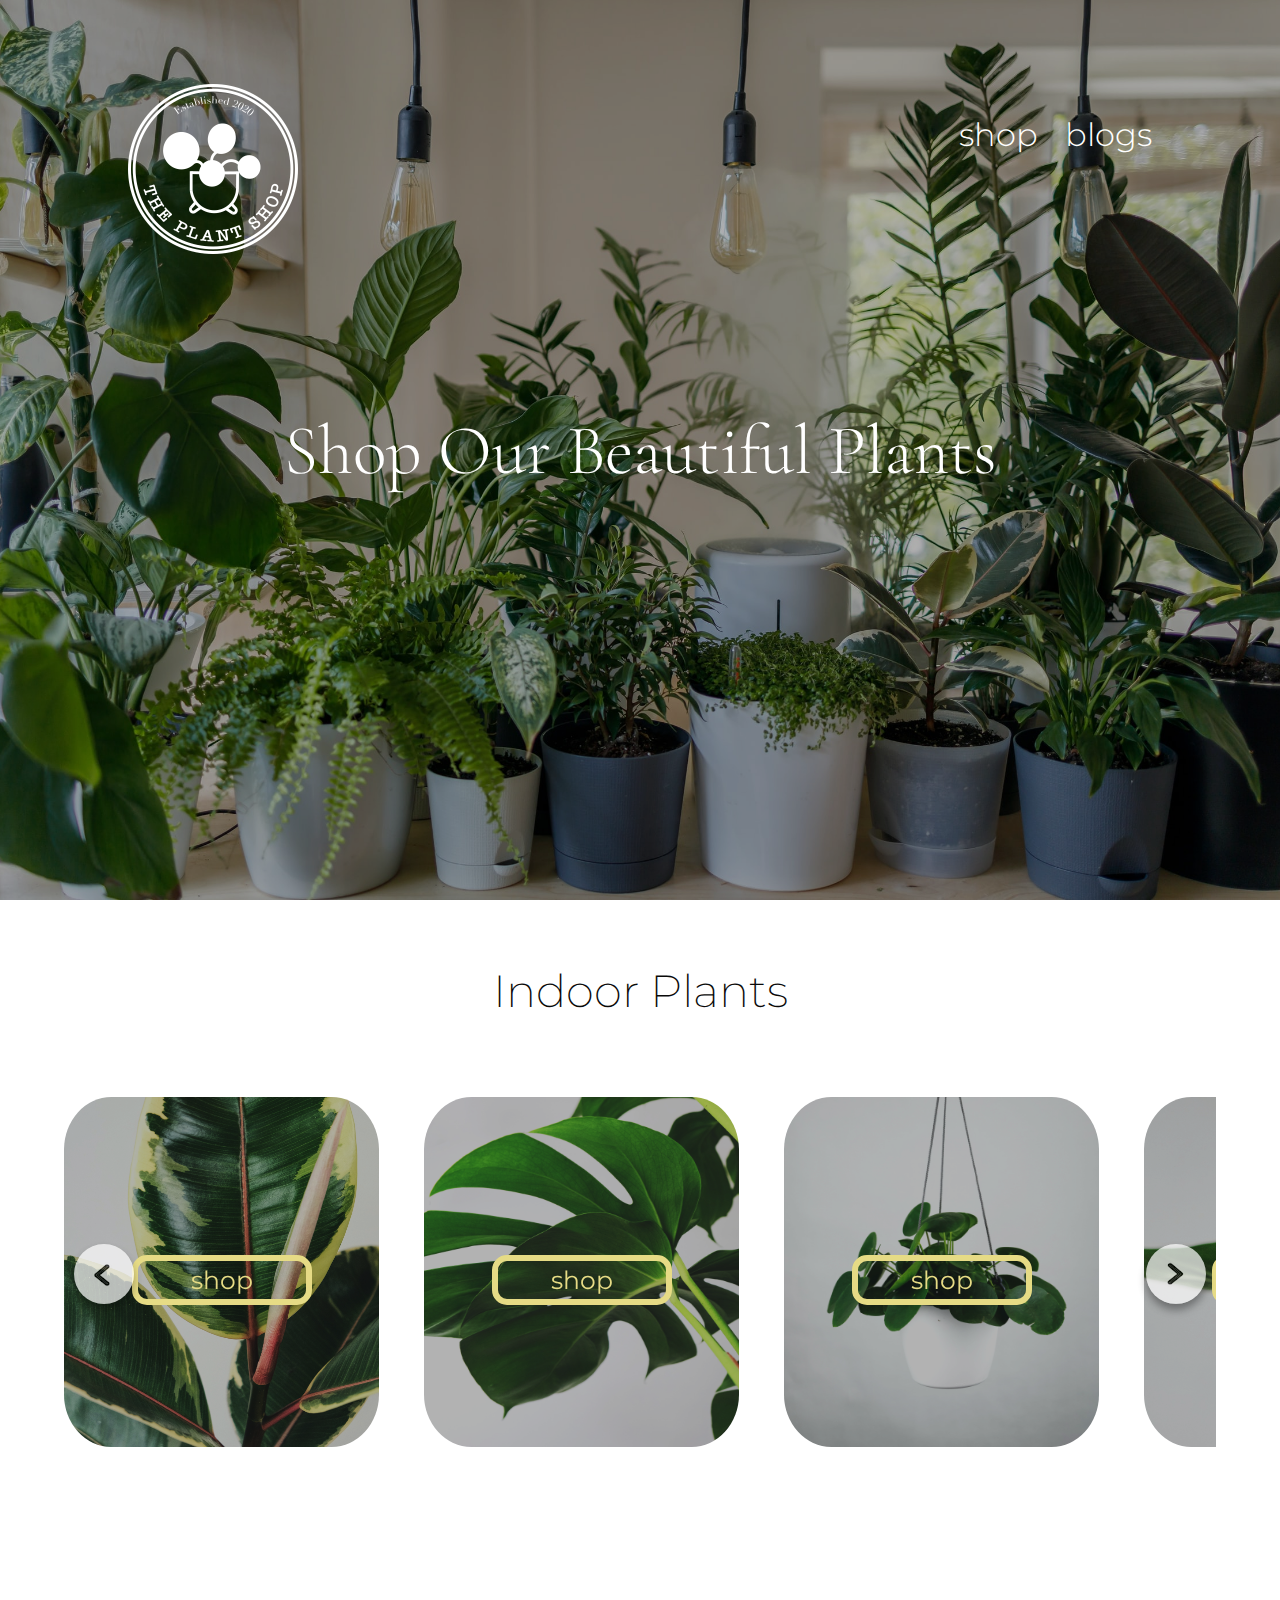
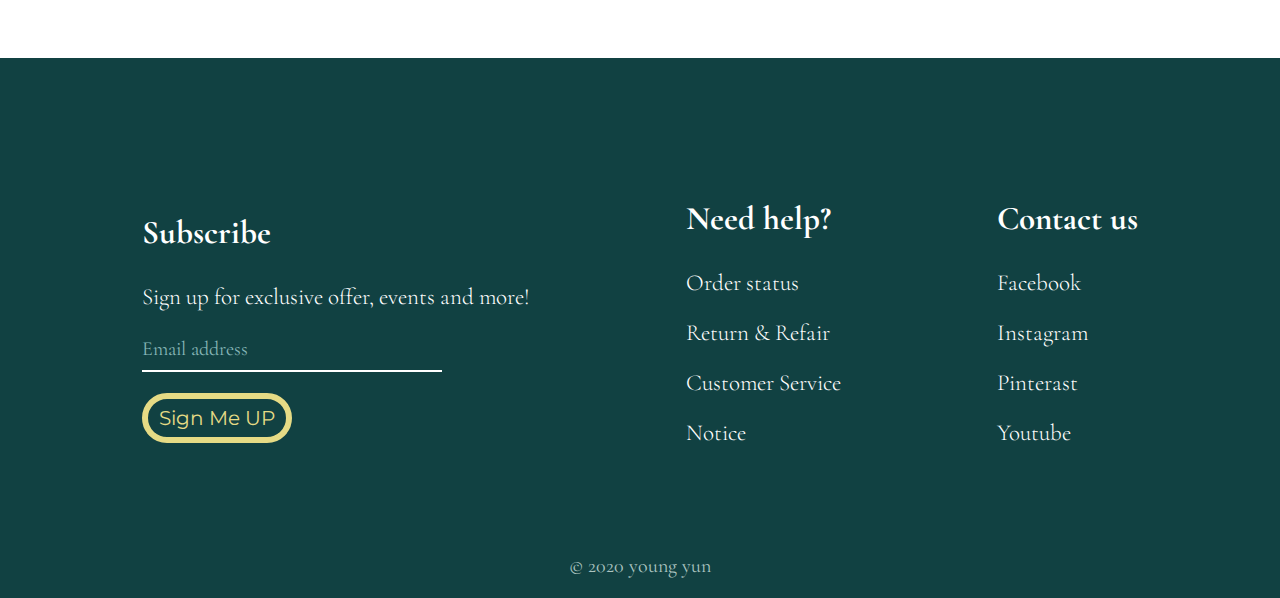
<file: shop.html>
<!DOCTYPE html>
<html lang="en">

<head>
    <meta charset="UTF-8">
    <meta name="viewport" content="width=device-width, initial-scale=1.0">
    <title>The Plant shop</title>

    <!-- style -->
    <link rel="stylesheet" type="text/css" href="./styles/lightslider.css" />
    <link rel="stylesheet" href="./styles/shop.css">

    <!-- font -->
    <link
        href="https://fonts.googleapis.com/css2?family=Cormorant+Garamond:ital,wght@0,300;0,400;0,600;1,500&display=swap"
        rel="stylesheet">
    <link rel="preconnect" href="https://fonts.gstatic.com">
    <link
        href="https://fonts.googleapis.com/css2?family=Lobster&family=Poppins:wght@100;300;400;500;600;700&display=swap"
        rel="stylesheet">

    <link href="https://fonts.googleapis.com/css2?family=Montserrat:wght@100;200;300;400;600&display=swap"
        rel="stylesheet">



</head>

<body>

    <!-- first section -->
    <section class="img-section">
        <div class="nav">
            <div class="right-nav">
                <ul>
                    <a href="./shop.html">
                        <li>shop</li>
                    </a>
                    <a href="./blog1.html">
                        <li>blogs</li>
                    </a>
                </ul>
            </div>
            <a href="index.html">
                <div class="logo">
                    <img src="./images/whiteplantlogo.png" alt="the plant shop logo" class="image">
                </div>
            </a>
        </div>

        <div>
            <h1>Shop Our Beautiful Plants</h1>
        </div>
        <img src="./images/ourplants.jpg" class="main-image" alt="monstera"></img>
    </section>


    <!-- plant section -->
    <section class="plants-section">
        <div class="plants-header">
            <h2>Indoor Plants</h2>
        </div>

        <div class="container">

            <ul id="autoWidth" class="cs-hidden">
                <li class="item-a">

                    <div class="plants">
                        <div target="_blank" class="container">

                            <img src="./images/plant1.jpg" alt="Ficus" class="image">
                            <button class="hidden-button">shop</button>
                            <div title="Ficus"
                                part="<span1>Price : Contact Us</span1><br><br>The ficus is an undemanding room plant that cleans the air! Grown inside they grow anywhere from 30 to 200 cm. There are over 1000 species of ficus. There are also overhanging types (pumila ficus) and bonsai ones (ginseng ficus). <br><br><span2>Care Tips:</span2>&nbsp;The only thing to watch out for is the white liquid flowing out of the injured parts of the plants - it is slightly poisonous (we can stop its production by dewing the wound)."
                                class="middle">
                                <div class="inside">Ficus</div>
                                <button class="inside-button">Shop</button>
                            </div>
                        </div>

                    </div>
                </li>

                <li class="item-a">
                    <div class="plants">
                        <div target="_blank" class="container">

                            <img src="./images/plant2.jpg" alt="Monstera deliciosa" class="image">
                            <button class="hidden-button">shop</button>
                            <div title="Monstera deliciosa"
                                part="<span1>Price : Contact Us</span1><br><br>Philodendron Monstera Deliciosa or Swiss cheese plant - Absolutely delicious if we do say so ourselves.

                            This popular plant is known for its very unique leaves which develop holes as they mature. They are tropical plants requiring warm, humid environments and can receive direct sunlight in North America. <br><br><span2>Care Tips:</span2>&nbsp;Though they can tolerate low light conditions, they might grow weak and leggy. If indoors, always put it in the brightest spot of your house or provide extra lighting."
                                class="middle">
                                <div class="inside">Monstera deliciosa</div>
                                <button class="inside-button">Shop</button>
                            </div>
                        </div>

                    </div>
                </li>
                <li class="item-a">
                    <div class="plants">
                        <div target="_blank" class="container">

                            <img src="./images/plant3.jpg" alt="Pilea Peperomioides" class="image">
                            <button class="hidden-button">shop</button>
                            <div title="Pilea Peperomioides"
                                part="<span1>Price : Contact Us</span1><br><br>Pilea Peperomioides, also known as Chinese Money Plant, UFO Plant, or Friendship Plant, is an Asiatic perennial herb that is native to Yunnan Province in Southern China at the foot of the Himalayas. 

                            <br><br><span2>Care Tips:</span2>&nbsp; This plant enjoys bright but indirect sunlight, well-draining soil, and watering about once a week or when the top two inches of soil are completely dry. As it grows, the Pancake Plant old leaves will yellow before the plant sheds them. This is normal and helps the plant re-direct its energy into newer, bigger leaves!"
                                class="middle">
                                <div class="inside">Pilea Peperomioides</div>
                                <button class="inside-button">Shop</button>
                            </div>
                        </div>

                    </div>
                </li>
                <li class="item-a">
                    <div class="plants">
                        <div target="_blank" class="container">

                            <img src="./images/plant4.jpg" alt="Birds of Paradise" class="image">
                            <button class="hidden-button">shop</button>
                            <div title="Birds of Paradise"
                                part="<span1>Price : Contact Us</span1><br><br>The Birds of Paradise Plant (STRELITZIA) is a highly sought after, stunning plant that is worthy of any home or office. Growing over 6 meters long (2m indoors) they flower in the most majestic of ways. <br><br><span2>Care Tips:</span2>&nbsp;Though they can tolerate low light conditions, they might grow weak and leggy. If indoors, always put it in the brightest spot of your house or provide extra lighting.""
                                class="middle">
                                <div class="inside">Birds of Paradise</div>
                                <button class="inside-button">Shop</button>
                            </div>
                        </div>

                    </div>
                </li>
                <li class="item-a">
                    <div class="plants">
                        <div target="_blank" class="container">

                            <img src="./images/plant5.jpg" alt="Rubber" class="image">
                            <button class="hidden-button">shop</button>
                            <div title="Rubber"
                                part="<span1>Price : Contact Us</span1><br><br>The Rubber Plant, which is in fact a kind of fig, produces a white, milky latex in all parts of the plant which is extracted and processed into rubber, and is one of many plants natural rubber is made from. <br><br><span2>Care Tips:</span2>&nbsp;Though they can tolerate low light conditions, they might grow weak and leggy. If indoors, always put it in the brightest spot of your house or provide extra lighting.""
                                class="middle">
                                <div class="inside">Rubber</div>
                                <button class="inside-button">Shop</button>
                            </div>
                        </div>

                    </div>
                </li>
                <li class="item-a">
                    <div class="plants">
                        <div target="_blank" class="container">

                            <img src="./images/plant6.jpg" alt="Marble pothos" class="image">
                            <button class="hidden-button">shop</button>
                            <div title="Marble pothos"
                                part="<span1>Price : Contact Us</span1><br><br>Perfect for beginner growers or those who want to add a little greenery to a shady corner. Pothos is a staple in every collection because of its ability to survive in just about any environment. <br><br><span2>Care Tips:</span2>&nbsp;Water about once a week or when to two inched of soil are dry. Pothos leaves will droop when they are thirsty! Pothos is a very hardy plant and can handle low to bright light."
                                class="middle">
                                <div class="inside">Marble pothos</div>
                                <button class="inside-button">Shop</button>
                            </div>
                        </div>

                    </div>
                </li>
            </ul>
        </div>
    </section>

    <!-- shop detail -->

    <section class="shop-detail-section">
        <div class="shop-header"></div>
        <div class="shop-image"></div>
        <div class="details"></div>
    </section>

    <script>
        const shopHeader = document.querySelector('.shop-header');
        const shopDetail = document.querySelector('.details');
        const shopImage = document.querySelector('.shop-image');
        const btns = document.querySelectorAll('.inside-button');

        btns.forEach(btn => {

            btn.addEventListener('click', (e) => {
                console.log(e.target.parentNode.parentNode.children[0].attributes[0]);
                shopHeader.innerHTML = `<h1>${e.target.parentNode.title}</h1>`
                shopImage.innerHTML = `<img src="${e.target.parentNode.parentNode.children[0].attributes[0].value}">`
                shopDetail.innerHTML = `<p>${e.target.parentNode.part}</p>`

            })
        })
    </script>
    <!-- footer section -->
    <section class="footer-section">
        <div class="footer-contents">
            <ul>
                <h5>Subscribe</h5>
                <li>Sign up for exclusive offer, events and more!</li>
                <li><input class="centered" type="text" placeholder="Email address"></li>
                <li><button>Sign Me UP</button></li>
            </ul>
        </div>

        <div class="footer-contents">
            <ul>
                <h5>Need help?</h5>
                <li>Order status</li>
                <li>Return & Refair</li>
                <li>Customer Service</li>
                <li>Notice</li>

            </ul>
        </div>
        <div class="footer-contents">
            <ul>
                <h5>Contact us</h5>
                <li>Facebook</li>
                <li>Instagram</li>
                <li>Pinterast</li>
                <li>Youtube</li>
            </ul>

        </div>
        <div id="bottom-name">
            <p>&copy; 2020 young yun</p>
        </div>

    </section>
    <!-- js  -->
    <script type="text/javascript" src="./js/JQuery3.3.1.js"></script>
    <script type="text/javascript" src="./js/lightslider.js"></script>

    <!-- main script -->
    <script src="./js/script.js">
    </script>



</body>

</html>
</file>
<file: styles/lightslider.css>
/*! lightslider - v1.1.3 - 2015-04-14
* https://github.com/sachinchoolur/lightslider
* Copyright (c) 2015 Sachin N; Licensed MIT */
/** /!!! core css Should not edit !!!/**/

.lSSlideOuter {
  overflow: hidden;
  -webkit-touch-callout: none;
  -webkit-user-select: none;
  -khtml-user-select: none;
  -moz-user-select: none;
  -ms-user-select: none;
  user-select: none;
}
.lightSlider:before,
.lightSlider:after {
  content: " ";
  display: table;
}
.lightSlider {
  overflow: hidden;
  margin: 0;
}
.lSSlideWrapper {
  max-width: 100%;
  overflow: hidden;
  position: relative;
}
.lSSlideWrapper > .lightSlider:after {
  clear: both;
}
.lSSlideWrapper .lSSlide {
  -webkit-transform: translate(0px, 0px);
  -ms-transform: translate(0px, 0px);
  transform: translate(0px, 0px);
  -webkit-transition: all 1s;
  -webkit-transition-property: -webkit-transform, height;
  -moz-transition-property: -moz-transform, height;
  transition-property: transform, height;
  -webkit-transition-duration: inherit !important;
  transition-duration: inherit !important;
  -webkit-transition-timing-function: inherit !important;
  transition-timing-function: inherit !important;
}
.lSSlideWrapper .lSFade {
  position: relative;
}
.lSSlideWrapper .lSFade > * {
  position: absolute !important;
  top: 0;
  left: 0;
  z-index: 9;
  margin-right: 0;
  width: 100%;
}
.lSSlideWrapper.usingCss .lSFade > * {
  opacity: 0;
  -webkit-transition-delay: 0s;
  transition-delay: 0s;
  -webkit-transition-duration: inherit !important;
  transition-duration: inherit !important;
  -webkit-transition-property: opacity;
  transition-property: opacity;
  -webkit-transition-timing-function: inherit !important;
  transition-timing-function: inherit !important;
}
.lSSlideWrapper .lSFade > *.active {
  z-index: 10;
}
.lSSlideWrapper.usingCss .lSFade > *.active {
  opacity: 1;
}
/** /!!! End of core css Should not edit !!!/**/

/* Pager */
.lSSlideOuter .lSPager.lSpg {
  margin: 10px 0 0;
  padding: 0;
  text-align: center;
}
.lSSlideOuter .lSPager.lSpg > li {
  cursor: pointer;
  display: inline-block;
  padding: 0 5px;
}
.lSSlideOuter .lSPager.lSpg > li a {
  background-color: #d8d4d4;
  border-radius: 50px;
  display: inline-block;
  height: 12px;
  overflow: hidden;
  text-indent: -999em;
  width: 12px;
  position: relative;
  z-index: 99;
  -webkit-transition: all 0.5s linear 0s;
  transition: all 0.5s linear 0s;
}
.lSSlideOuter .lSPager.lSpg > li:hover a,
.lSSlideOuter .lSPager.lSpg > li.active a {
  background-color: #7fb973;
}
.lSSlideOuter .media {
  opacity: 0.8;
}
.lSSlideOuter .media.active {
  opacity: 1;
}
/* End of pager */

/** Gallery */
.lSSlideOuter .lSPager.lSGallery {
  list-style: none outside none;
  padding-left: 0;
  margin: 0;
  overflow: hidden;
  transform: translate3d(0px, 0px, 0px);
  -moz-transform: translate3d(0px, 0px, 0px);
  -ms-transform: translate3d(0px, 0px, 0px);
  -webkit-transform: translate3d(0px, 0px, 0px);
  -o-transform: translate3d(0px, 0px, 0px);
  -webkit-transition-property: -webkit-transform;
  -moz-transition-property: -moz-transform;
  -webkit-touch-callout: none;
  -webkit-user-select: none;
  -khtml-user-select: none;
  -moz-user-select: none;
  -ms-user-select: none;
  user-select: none;
}
.lSSlideOuter .lSPager.lSGallery li {
  overflow: hidden;
  -webkit-transition: border-radius 0.12s linear 0s 0.35s linear 0s;
  transition: border-radius 0.12s linear 0s 0.35s linear 0s;
}
.lSSlideOuter .lSPager.lSGallery li.active,
.lSSlideOuter .lSPager.lSGallery li:hover {
  border-radius: 5px;
}
.lSSlideOuter .lSPager.lSGallery img {
  display: block;
  height: auto;
  max-width: 100%;
}
.lSSlideOuter .lSPager.lSGallery:before,
.lSSlideOuter .lSPager.lSGallery:after {
  content: " ";
  display: table;
}
.lSSlideOuter .lSPager.lSGallery:after {
  clear: both;
}
/* End of Gallery*/

/* slider actions */
.lSAction > a {
  width: 60px;
  display: block;
  top: 50%;
  height: 60px;
  background-image: url("../images/rac_controls.png");
  cursor: pointer;
  position: absolute;
  z-index: 99;
  margin-top: -16px;
  opacity: 0.7;
  -webkit-transition: opacity 0.35s linear 0s;
  transition: opacity 0.35s linear 0s;
}
.lSAction > a:hover {
  opacity: 1;
  transform: scale(1.2);
}
.lSAction > .lSPrev {
  background-position: 2px 3px;
  left: 10px;
  border-radius: 50%;
  box-shadow: 0 6px 8px 0 rgba(0, 0, 0, 0.445);
}
.lSAction > .lSNext {
  background-position: -72px 2px;
  right: 10px;
  border-radius: 50%;
  box-shadow: 0 6px 8px 0 rgba(0, 0, 0, 0.5);
}
.lSAction > a.disabled {
  pointer-events: none;
}
.cS-hidden {
  height: 1px;
  opacity: 0;
  filter: alpha(opacity=0);
  overflow: hidden;
}

/* vertical */
.lSSlideOuter.vertical {
  position: relative;
}
.lSSlideOuter.vertical.noPager {
  padding-right: 0px !important;
}
.lSSlideOuter.vertical .lSGallery {
  position: absolute !important;
  right: 0;
  top: 0;
}
.lSSlideOuter.vertical .lightSlider > * {
  width: 100% !important;
  max-width: none !important;
}

/* vertical controlls */
.lSSlideOuter.vertical .lSAction > a {
  left: 50%;
  margin-left: -14px;
  margin-top: 0;
}
.lSSlideOuter.vertical .lSAction > .lSNext {
  background-position: 31px -31px;
  bottom: 10px;
  top: auto;
}
.lSSlideOuter.vertical .lSAction > .lSPrev {
  background-position: 0 -31px;
  bottom: auto;
  top: 10px;
}
/* vertical */

/* Rtl */
.lSSlideOuter.lSrtl {
  direction: rtl;
}
.lSSlideOuter .lightSlider,
.lSSlideOuter .lSPager {
  padding-left: 0;
  list-style: none outside none;
}
.lSSlideOuter.lSrtl .lightSlider,
.lSSlideOuter.lSrtl .lSPager {
  padding-right: 0;
}
.lSSlideOuter .lightSlider > *,
.lSSlideOuter .lSGallery li {
  float: left;
}
.lSSlideOuter.lSrtl .lightSlider > *,
.lSSlideOuter.lSrtl .lSGallery li {
  float: right !important;
}
/* Rtl */

@-webkit-keyframes rightEnd {
  0% {
    left: 0;
  }

  50% {
    left: -15px;
  }

  100% {
    left: 0;
  }
}
@keyframes rightEnd {
  0% {
    left: 0;
  }

  50% {
    left: -15px;
  }

  100% {
    left: 0;
  }
}
@-webkit-keyframes topEnd {
  0% {
    top: 0;
  }

  50% {
    top: -15px;
  }

  100% {
    top: 0;
  }
}
@keyframes topEnd {
  0% {
    top: 0;
  }

  50% {
    top: -15px;
  }

  100% {
    top: 0;
  }
}
@-webkit-keyframes leftEnd {
  0% {
    left: 0;
  }

  50% {
    left: 15px;
  }

  100% {
    left: 0;
  }
}
@keyframes leftEnd {
  0% {
    left: 0;
  }

  50% {
    left: 15px;
  }

  100% {
    left: 0;
  }
}
@-webkit-keyframes bottomEnd {
  0% {
    bottom: 0;
  }

  50% {
    bottom: -15px;
  }

  100% {
    bottom: 0;
  }
}
@keyframes bottomEnd {
  0% {
    bottom: 0;
  }

  50% {
    bottom: -15px;
  }

  100% {
    bottom: 0;
  }
}
.lSSlideOuter .rightEnd {
  -webkit-animation: rightEnd 0.3s;
  animation: rightEnd 0.3s;
  position: relative;
}
.lSSlideOuter .leftEnd {
  -webkit-animation: leftEnd 0.3s;
  animation: leftEnd 0.3s;
  position: relative;
}
.lSSlideOuter.vertical .rightEnd {
  -webkit-animation: topEnd 0.3s;
  animation: topEnd 0.3s;
  position: relative;
}
.lSSlideOuter.vertical .leftEnd {
  -webkit-animation: bottomEnd 0.3s;
  animation: bottomEnd 0.3s;
  position: relative;
}
.lSSlideOuter.lSrtl .rightEnd {
  -webkit-animation: leftEnd 0.3s;
  animation: leftEnd 0.3s;
  position: relative;
}
.lSSlideOuter.lSrtl .leftEnd {
  -webkit-animation: rightEnd 0.3s;
  animation: rightEnd 0.3s;
  position: relative;
}
/*/  GRab cursor */
.lightSlider.lsGrab > * {
  cursor: -webkit-grab;
  cursor: -moz-grab;
  cursor: -o-grab;
  cursor: -ms-grab;
  cursor: grab;
}
.lightSlider.lsGrabbing > * {
  cursor: move;
  cursor: -webkit-grabbing;
  cursor: -moz-grabbing;
  cursor: -o-grabbing;
  cursor: -ms-grabbing;
  cursor: grabbing;
}
@media screen and (max-width: 700px) {
  .lSAction > .lSPrev {
    visibility: hidden;
  }
  .lSAction > .lSNext {
    visibility: hidden;
  }
  
}
</file>
<file: styles/shop.css>
@charset "utf-8";
* {
  margin: 0;
  padding: 0;
  box-sizing: border-box;
  font-family: "Cormorant Garamond", serif;
}
body {
  height: 100% !important;
}
section {
  position: relative;
  width: 100%;
  height: 100vh;
  display: flex;
  align-items: center;
  justify-content: center;
}

/* nav part */
.logo {
  position: absolute;
  top: 20%;
  z-index: 20;
}
.logo img {
  width: 50%;
}
.nav {
  position: absolute;
  width: 80%;
  height: 100px;
  display: block;
  top: 0;
  z-index: 1;
  margin-top: 5%;
}
.right-nav {
  position: absolute;
  margin-top: 5%;
  font-size: 32px;
  right: 0;
}
.right-nav .ul {
  float: right;
}
.nav li {
  font-family: "Montserrat", sans-serif;
  font-weight: 300;
  color: rgb(255, 255, 255);
  padding-left: 20px;
  display: inline;
  list-style: none;
}
a {
  text-decoration: none;
}
/* first-section */
.img-section {
  display: flex;
  flex-direction: column;
  justify-content: center;
}
.img-section h1 {
  position: relative;
  text-align: center;
  font-weight: 200;
  color: #ffffff;
  font-size: 70px;
  z-index: 1;
}
.img-section .main-image {
  position: absolute;
  top: 0;
  left: 0;
  width: 100%;
  height: 100%;
  object-fit: cover;
  pointer-events: none;
  filter: brightness(70%);
  -webkit-overflow-scrolling: touch;
}

/* plants section */
.plants-section {
  background-color: #ffffff;
  height: 70vh;
  display: flex;
  justify-content: center;
  align-items: center;
  flex-direction: column;
}
.plants-header {
  width: 100%;
  top: 10%;
  font-size: 30px;
  position: absolute;
  margin: 0 auto;
  z-index: 0;
  text-align: center;
  color: rgb(10, 10, 10);
}
.plants-header h2 {
  font-family: "Montserrat", sans-serif;
  font-weight: 200;
}
.container {
  display: flex;
  flex-wrap: wrap;
  position: relative;
  justify-content: space-around;
  align-items: center;
  flex-wrap: wrap;
  width: 90%;
  height: 50%;
  margin-top: 7%;
  align-content: center;
}
.container img {
  width: 350px;
  height: 350px;
}

.container .image {
  /* transition: 0.5s ease; */
  backface-visibility: hidden;
  border-radius: 15%;
}
.container .middle {
  /* transition: 0.5s ease; */
  opacity: 0;
  position: absolute;
  top: 50%;
  left: 50%;
  transform: translate(-50%, -50%);
  -ms-transform: translate(-50%, -50%);
  text-align: center;
}

.plants:hover .image {
  filter: brightness(30%);
  transform: scale(1.02);
}

.plants:hover .middle {
  opacity: 1;
  transition: 0.6s ease-in-out;
}

.inside {
  font-family: "Montserrat", sans-serif;
  font-weight: 200;
  font-size: 35px;
  margin-bottom: 10%;
  color: white;
}
.plants .hidden-button {
  font-family: "Montserrat", sans-serif;
  border: none;
  width: 180px;
  height: 50px;
  font-size: 25px;
  border-radius: 15px;
  border: solid 6px #e6db85;
  background-color: #e6db8500;
  color: #e6db85;
  cursor: pointer;
  top: 45%;
  position: absolute;
  text-align: center;
}
.plants .image {
  filter: brightness(70%);
}
.plants:hover .hidden-button {
  opacity: 0;
}
.inside-button {
  font-family: "Montserrat", sans-serif;
  border: none;
  width: 150px;
  height: 40px;
  font-size: 20px;
  border-radius: 10px;
  background-color: #e6db85;
  color: black;
  cursor: pointer;
}
.inside-button:hover {
  transform: scale(1.05);
}

/* shop detail */

.shop-detail-section {
  background-color: #ffffff;
  padding: 5%;
  height: auto;
  display: block;
  justify-content: center;
  align-items: center;
  flex-direction: column;
}
.shop-header h1 {
  font-family: "Montserrat", sans-serif;
  font-size: 4rem;
  text-decoration: underline wavy#dbd077;
  font-weight: 300;
  text-align: center;
  padding: 0 0 8%;
}
.shop-image img {
  width: 50%;
  margin: 0 5% 10%;
  padding-bottom: 5%;
  float: left;
}
.details p {
  text-align: justify;
  font-size: 1.4rem;
  line-height: 40px;
}
.details span1 {
  font-family: "Montserrat", sans-serif;
  font-size: 2.3rem;
  font-weight: 400;
}
.details span2 {
  font-family: "Montserrat", sans-serif;
  font-size: 1.6rem;
  font-weight: 400;
  color:#dbd077;
}
/* footer section */
.footer-section {
  height: 60vh;
  padding: 5%;
  background-color: #114142;
  position: relative;
  justify-content: space-around;
}
.footer-contents {
  color: white;
  font-weight: 300;
  margin: 2%;
  vertical-align: baseline;
}
.footer-contents h5 {
  top: 0;
  font-size: 33px;
  margin-bottom: 20px;
}
.footer-contents ul {
  justify-content: flex-start;
}
.footer-contents li {
  list-style: none;
  font-size: 23px;
  line-height: 50px;
}
.footer-contents input {
  background-color: #114142;
  color: #e6db85;
  font-size: 27px;
  border-bottom: 2px solid white;
  width: 300px;
  height: 50px;
  border-top-style: hidden;
  border-right-style: hidden;
  border-left-style: hidden;
}
::placeholder {
  color: #85b5b6;
  font-size: 20px;
}
.footer-contents button {
  font-family: "Montserrat", sans-serif;
  position: relative;
  margin-top: 20px;
  border: solid 6px #e6db85;
  font-size: 20px;
  z-index: 1000;
  width: 150px;
  height: 50px;
  color: #e6db85;
  border-radius: 30px;
  background-color: transparent;
  cursor: pointer;
  top: 70%;
}
.footer-contents button:hover {
  background-color: #e6db85;
  color: black;
}

#bottom-name {
  position: absolute;
  font-size: 20px;
  color: rgb(172, 196, 192);
  bottom: 0;
  width: 100%;
  text-align: center;
  margin-bottom: 20px;
}

@media screen and (max-width: 1024px) {
  .logo img {
    width: 40%;
  }

  .right-nav {
    position: absolute;
    margin-top: 0%;
    font-size: 28px;
    top: 50%;
    right: 0;
  }

  .img-section h1 {
    font-size: 50px;
  }

  .shop-image img {
    text-align: center;
    width: 100%;
    margin: 0;
  }
  .container img {
    width: 250px;
    height: 250px;
  }
  .container .hidden-title {
    font-size: 25px;
  }

  .inside {
    font-size: 25px;
  }
  .inside-button {
    width: 100px;
    height: 35px;
  }

  .plants-header {
    top: 10%;
    font-size: 20px;
  }

  .footer-section {
    width: 100%;
    padding: 5%;
    height: auto;
    position: relative;
    display: inline-block;
    vertical-align: middle;
  }
  .footer-contents h5 {
    margin-top: 10%;
    font-size: 30px;
  }
  .footer-contents li {
    font-size: 23px;
    line-height: 35px;
  }
  .footer-contents button {
    margin-top: 15px;
    border: solid 3px #e6db85;
  }

  #bottom-name {
    position: absolute;
    font-size: 18px;
    bottom: 0;
    width: 90%;
    text-align: right;
    margin: 20px 0 20px;
  }
}

@media screen and (max-width: 500px) {
  .logo img {
    width: 30%;
  }
  .nav li {
    padding-left: 10px;
  }

  .top-nav {
    font-size: 12px;
    margin-top: 30px;
  }
  .right-nav {
    position: absolute;
    margin-top: 5%;
    font-size: 15px;
    top: 50%;
    right: 0;
  }

  .img-section h1 {
    font-size: 30px;
  }
  #mainbutton {
    width: 100px;
    height: 30px;
    font-size: 15px;
  }
  .container img {
    width: 220px;
    height: 220px;
  }

  .plants-header {
    position: relative;
    top: 5%;
  }

  .footer-section {
    width: 100%;
    padding: 5%;
    height: auto;
    position: relative;
    display: inline-block;
    vertical-align: middle;
  }
  .footer-contents h5 {
    margin-top: 15%;
    font-size: 23px;
    margin-bottom: 3%;
  }
  .footer-contents li {
    font-size: 15px;
    line-height: 25px;
  }
  .footer-contents button {
    margin-top: 20px;
    width: 100px;
    height: 30px;
    font-size: 15px;
  }
  .footer-contents input {
    width: 250px;
  }
}
@media screen and (max-height: 1000px) {
}

@media screen and (max-height: 800px) {
  .logo img {
    width: 30%;
  }
  .plants-section {
    width: 100%;
    height: auto;
    padding: 5%;
  }

  .footer-section {
    width: 100%;
    height: auto;
    position: relative;
  }
}
</file>
